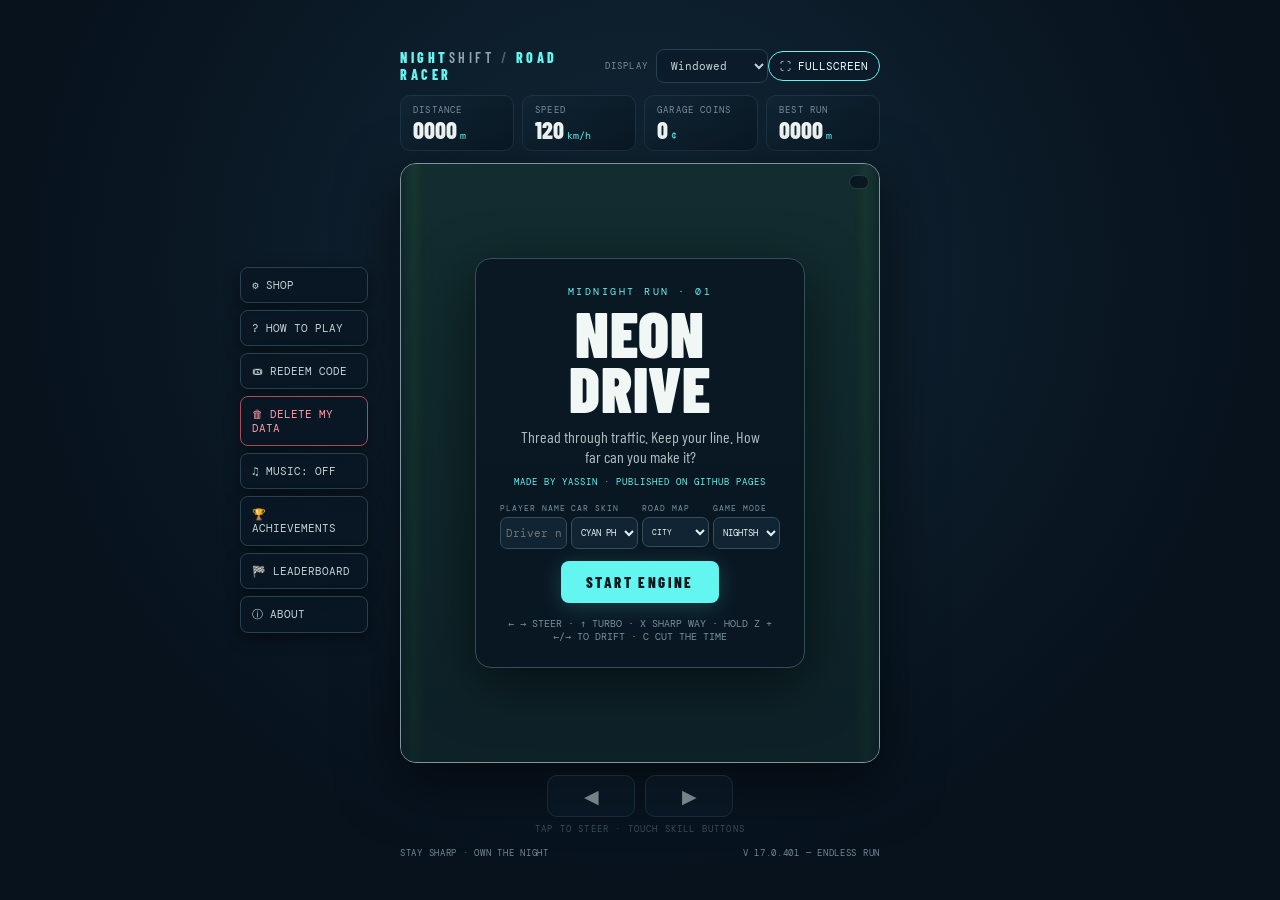
<file: index.html>
<!doctype html>
<html lang="en">
<head>
<meta charset="utf-8">
<meta name="viewport" content="width=device-width, initial-scale=1, maximum-scale=1, user-scalable=no">
<meta name="theme-color" content="#07121d">
<title>Neon Road Racer</title>

  <link rel="stylesheet" href="style.css">
</head>
<body>
<main class="game">
  <div class="topline"><div class="brand">NIGHT<span>SHIFT</span> <span style="color:#49616d">/</span> ROAD RACER</div><label class="mode-picker"><span>DISPLAY</span><select id="displayMode"><option value="windowed">Windowed</option><option value="borderless">Borderless</option><option value="fullscreen">Fullscreen</option></select></label><button class="sound fullscreen-toggle" id="fullscreenToggle" type="button">⛶ FULLSCREEN</button></div>
  <aside class="left-controls"><button class="sound" id="shop">⚙ SHOP</button><button class="sound" id="howToPlayButton">? HOW TO PLAY</button><button class="sound" id="redeemCodeButton">🎟 REDEEM CODE</button><button class="sound delete-save-button" id="deleteDataButton">🗑 DELETE MY DATA</button><button class="sound" id="musicToggle">♫ MUSIC: OFF</button><button class="sound" id="achievementsButton">🏆 ACHIEVEMENTS</button><button class="sound" id="leaderboardButton">🏁 LEADERBOARD</button><button class="sound" id="aboutButton">ⓘ ABOUT</button></aside>
  <div class="stats"><div class="stat"><span class="label">DISTANCE</span><span class="value" id="score">0000</span><span class="unit">m</span></div><div class="stat"><span class="label">SPEED</span><span class="value" id="speed">120</span><span class="unit">km/h</span></div><div class="stat"><span class="label">GARAGE COINS</span><span class="value" id="coins">0</span><span class="unit">¢</span></div><div class="stat"><span class="label">BEST RUN</span><span class="value" id="best">0000</span><span class="unit">m</span></div></div>
  <div class="track" id="track"><canvas id="road"></canvas><div class="driverbadge" id="driverbadge"></div><div class="cooldown-status" id="cooldownStatus"></div><div class="skillbar" id="skillbar">F FULLSCREEN · COLLECT SKILL PICKUPS · ↑ TURBO · X SHARP WAY · HOLD Z + ←/→ TO DRIFT · C CUT THE TIME</div><div class="toast" id="toast"></div><div class="overlay" id="overlay"><div class="card"><div class="eyebrow" id="eyebrow">MIDNIGHT RUN · 01</div><h1 id="title">NEON<br>DRIVE</h1><p id="message">Thread through traffic. Keep your line. How far can you make it?</p><div class="byline">MADE BY YASSIN · PUBLISHED ON GITHUB PAGES</div><div class="setup"><label class="driver-input"><span>PLAYER NAME</span><input id="driverName" maxlength="14" placeholder="Driver name"></label><label class="skin-input"><span>CAR SKIN</span><select id="skin" aria-label="Choose car skin"><option value="#29d7d5">CYAN PHANTOM</option><option value="#ff5d69">REDLINE</option><option value="#a991ff">VIOLET VIPER</option><option value="#ffd46a">GOLD RUSH</option><option value="#e9f1e8">GHOST</option><option value="#ff6a3d">SOLAR FLARE</option></select></label><label class="map-input"><span>ROAD MAP</span><select id="roadMap" aria-label="Choose road map"><option value="city">CITY</option><option value="desert">DESERT</option><option value="ice">ICE</option><option value="volcano">VOLCANIC CALDERA</option></select></label><label class="mode-input"><span>GAME MODE</span><select id="runMode" aria-label="Choose game mode"><option value="normal">NIGHTSHIFT</option><option value="nuclear">NUCLEAR WASTELAND</option></select></label></div><button class="primary" id="start">START ENGINE</button><div class="tip">← → STEER · ↑ TURBO · X SHARP WAY · HOLD Z + ←/→ TO DRIFT · C CUT THE TIME</div></div></div><div class="shopmodal" id="shopmodal"><div class="shopcard"><button class="close" id="closeShop">×</button><div class="eyebrow">NIGHTSHIFT GARAGE</div><h2>GARAGE &amp; SHOP</h2><p>Coins: <b id="shopCoins">0</b> · Normal: 10/200m · Nuclear: 100/1,000m</p><section class="skins"><h3>CAR SKINS <small>Choose your ride color</small></h3><div id="skinPreview"></div><div id="skinChoices"></div></section><section class="upgrades"><h3>UPGRADES <small>Grip/engine max 12 · Turbo max 10</small></h3><div id="upgradeList"></div></section><section class="skills-for-sale"><h3>SKILL UNLOCKS</h3><div id="skillShop"></div></section><div class="save-tools"><div class="save-actions"><button class="sound" id="exportSave">⬇ EXPORT SAVE DATA</button></div><span id="saveStatus">Back up or erase this game save</span></div><button class="primary" id="doneShop">BACK TO ROAD</button></div></div></div>
  <div class="delete-data-modal" id="deleteDataModal"><div class="delete-data-card"><div class="eyebrow">DATA DELETION ROOM</div><div class="delete-data-step" id="deleteDataStep">CONFIRMATION 1 / 5</div><h2 id="deleteDataTitle">Are you sure you want to delete your data?</h2><p id="deleteDataJoke"></p><div class="delete-data-progress" id="deleteDataProgress"></div><button class="primary" id="confirmDeleteData">YES, I'M SURE · 1/5</button><button class="sound" id="cancelDeleteData">NOPE, KEEP MY DATA</button></div></div>  <div class="howtoplay-modal" id="howToPlayModal"><div class="howtoplay-card"><button class="close" id="closeHowToPlay">×</button><div class="eyebrow">DRIVER'S GUIDE</div><h2>HOW TO PLAY</h2><p>Steer through traffic, dodge holes, and use your skills at the right moment.</p><div class="howto-list"><div><kbd>←</kbd><kbd>→</kbd><strong>Steer left and right</strong></div><div><kbd>↑</kbd><strong>Turbo · +70 km/h burst</strong></div><div><kbd>X</kbd><strong>Sharp Way · smash cars and pass holes</strong></div><div><kbd>C</kbd><strong>Cut the Time · become invisible and enter space mode for 12 seconds</strong></div><div><kbd>V</kbd><strong>The Hand · erase all visible cars · 20s cooldown</strong></div><div><kbd>AUTO</kbd><strong>Second Chance automatically saves a crash, plays GER sound, and gives 8 seconds of Berserker. Ghost Lane grants one extra save.</strong></div><div><kbd>Z + STEER</kbd><strong>Hold Z and steer to slide with momentum; release Z to grip again</strong></div><div><kbd>COLLECT</kbd><strong>Filled Road · stop new cars for 6 seconds</strong></div><div><kbd>COLLECT</kbd><strong>Slowen World · slow traffic for 8 seconds</strong></div><div><kbd>COLLECT</kbd><strong>Berserker · smash cars for 12 seconds</strong></div><div><kbd>F</kbd><strong>Toggle fullscreen on or off</strong></div></div><button class="primary" id="doneHowToPlay">BACK TO ROAD</button></div></div>
  <div class="redeem-modal" id="redeemCodeRoom"><div class="redeem-card"><button class="close" id="closeRedeemCode">×</button><div class="eyebrow">BONUS GARAGE</div><h2>REDEEM CODE</h2><p>Enter a bonus code. Each code can be claimed once.</p><label class="redeem-entry"><span>YOUR CODE</span><input id="redeemCodeInput" maxlength="40" placeholder="Enter code" autocomplete="off"></label><button class="primary" id="submitRedeemCode">REDEEM</button><div id="redeemMessage" role="status">Codes are not case-sensitive.</div><button class="primary" id="doneRedeemCode">BACK TO ROAD</button></div></div><div class="achievement-modal" id="achievementModal"><div class="achievement-card"><button class="close" id="closeAchievements">×</button><div class="eyebrow">ACHIEVEMENT ROOM</div><h2>ACHIEVEMENTS</h2><p>Reach each distance or complete an achievement.</p><div id="achievementList"></div><button class="primary" id="doneAchievements">BACK TO ROAD</button></div></div>
  <div class="leaderboard-modal" id="leaderboardModal"><div class="leaderboard-card"><button class="close" id="closeLeaderboard">×</button><div class="eyebrow">NIGHTSHIFT RECORDS</div><h2>LEADERBOARD</h2><p id="leaderboardHint">Pass a record to claim that driver's place.</p><div id="leaderboardList"></div><button class="primary" id="doneLeaderboard">BACK TO ROAD</button></div></div>
  <div class="about-modal" id="aboutModal"><div class="about-card"><button class="close" id="closeAbout">×</button><div class="eyebrow">ABOUT THIS GAME</div><h2>MADE BY YASSIN</h2><p>I made this game because I'm lazy and don't study.</p><p>This game took almost 12 hours to design and come up with ideas for.</p><p>There are also many secrets in the game and car skins inspired by my favorite characters.</p><p>This game is published on GitHub Pages.</p><p>Yeah, there are many JJBA references because I love JJBA.</p><div id="redeemedAboutMessages"></div><button class="primary" id="doneAbout">BACK TO ROAD</button></div></div>
  <div class="achievement-unlock" id="achievementUnlock"><div class="unlock-star">✦</div><div><span>ACHIEVEMENT UNLOCKED</span><strong id="unlockName"></strong></div></div>
  <video id="handSound" src="za-hando-sfx.mp4" preload="auto" playsinline style="display:none"></video>
  <audio id="cutTimeIntro" src="king-crimson-intro.mp3" preload="auto"></audio>
  <audio id="secondChanceSound" src="ger-charging.mp3" preload="auto"></audio>
  <audio id="cutTimeAudio" src="king-crimson-timeskip.mp3" preload="auto"></audio>
  <audio id="backgroundMusic" src="TSBF.mp3" preload="auto" loop></audio>
  <audio id="nuclearMusic" src="nuclear-radiation.mp3" preload="auto" loop></audio>
  <div class="controls"><button class="ctrl" data-dir="-1" aria-label="Steer left">◀</button><button class="ctrl" data-dir="1" aria-label="Steer right">▶</button></div><div class="touch-actions" aria-label="Touch skill controls"><button class="touch-action" data-key="ArrowUp">↑ TURBO</button><button class="touch-action" data-key="x">X SHARP</button><button class="touch-action" data-key="c">C TIME</button><button class="touch-action" data-key="v">V HAND</button><button class="touch-action hold-action" data-key="z">HOLD Z · DRIFT</button></div><div class="mobile-label">TAP TO STEER · TOUCH SKILL BUTTONS</div>
   <div class="bottom"><span>STAY SHARP · OWN THE NIGHT</span><span>V 17.0.401 — ENDLESS RUN</span></div>
</main>




<script src="game.js"></script>
</body>
</html>
</file>
<file: style.css>
@import url('https://fonts.googleapis.com/css2?family=Barlow+Condensed:wght@500;600;700;800;900&family=DM+Mono:wght@400;500&display=swap');
:root{color-scheme:dark;--cyan:#63f5ef;--ink:#07121d;--panel:#0b1b29;--muted:#77909e}
*{box-sizing:border-box}html,body{height:100%;margin:0}body{background:radial-gradient(ellipse at 50% 30%,#122737 0,#07121d 68%);color:#f1f7f5;font-family:'Barlow Condensed',sans-serif;display:grid;place-items:center;overflow:hidden}.game{width:min(100vw,520px);height:min(100dvh,920px);min-height:540px;padding:18px 20px 14px;display:flex;flex-direction:column;gap:12px;position:relative}.topline{display:flex;align-items:center;justify-content:space-between}.brand{font-size:14px;letter-spacing:.25em;font-weight:800;color:var(--cyan)}.brand span{color:#92a8b3;font-weight:600}.sound{border:1px solid #28404f;border-radius:99px;background:#0b1b29;color:#c4d2d5;padding:7px 11px;font:11px 'DM Mono',monospace;cursor:pointer}.sound:hover{border-color:var(--cyan)}.stats{display:grid;grid-template-columns:repeat(4,1fr);gap:8px}.stat{background:linear-gradient(135deg,#102433,#0a1925);border:1px solid #1a3443;border-radius:10px;padding:8px 12px}.label{display:block;font:9px 'DM Mono',monospace;color:var(--muted);letter-spacing:.13em;margin-bottom:2px}.value{font-size:24px;font-weight:800;line-height:1}.unit{font:10px 'DM Mono',monospace;color:var(--cyan);margin-left:3px}.track{position:relative;flex:1;min-height:280px;border-radius:16px;overflow:hidden;border:1px solid #24404d;background:#183b39;box-shadow:0 24px 70px #0007}.track:before,.track:after{content:"";position:absolute;z-index:1;top:0;bottom:0;width:17%;background:linear-gradient(90deg,#112e2e,#24503d 55%,#18392e);opacity:.9}.track:before{left:0}.track:after{right:0;transform:scaleX(-1)}canvas{width:100%;height:100%;display:block}.overlay{position:absolute;inset:0;z-index:3;display:grid;place-items:center;background:linear-gradient(#06111c55,#06111c9c);transition:opacity .2s}.overlay.hidden{opacity:0;pointer-events:none}.card{width:min(82%,330px);text-align:center;padding:26px 24px 24px;background:#091723eF;border:1px solid #31505a;border-radius:16px;box-shadow:0 16px 55px #0008}.eyebrow{font:10px 'DM Mono',monospace;letter-spacing:.25em;color:var(--cyan);margin-bottom:8px}.card h1{font-size:clamp(42px,12vw,64px);line-height:.85;margin:0 0 12px;text-transform:uppercase;font-weight:900;letter-spacing:.01em}.card p{font-size:16px;line-height:1.25;color:#aebfc2;margin:0 auto 18px;max-width:250px}.primary{border:0;border-radius:8px;background:var(--cyan);color:#06171d;padding:12px 25px;font:800 15px 'Barlow Condensed',sans-serif;letter-spacing:.16em;text-transform:uppercase;cursor:pointer;box-shadow:0 4px 22px #63f5ef30}.primary:hover{background:#a1fffa;transform:translateY(-1px)}.tip{font:10px 'DM Mono',monospace;color:#77909e;margin-top:14px}.bottom{display:flex;align-items:center;justify-content:space-between;color:#718995;font:9px 'DM Mono',monospace;letter-spacing:.08em}.controls{display:flex;gap:10px;justify-content:center}.ctrl{width:88px;height:48px;border:1px solid #28404f;border-radius:10px;background:#0b1b29;color:#cce0e0;font-size:19px;touch-action:none;user-select:none}.ctrl:active,.ctrl.pressed{border-color:var(--cyan);color:var(--cyan);background:#12313a}.mobile-label{font:9px 'DM Mono',monospace;color:#627b87;text-align:center;letter-spacing:.13em;margin-top:-6px}@media(min-width:700px){.game{height:min(94dvh,900px);padding-top:22px}.controls,.mobile-label{opacity:.55}.ctrl{height:42px}}
:fullscreen.game{width:100vw;height:100vh;min-height:0;max-height:none;max-width:none;padding:16px 28px 10px;gap:9px;border-radius:0;background:#07121d}.game:fullscreen .track{min-height:0;border-radius:12px}.game:fullscreen .topline{min-height:38px}.game:fullscreen .stats{max-width:760px;width:100%;margin:0 auto}.game:fullscreen .controls{height:44px}.game:fullscreen .mobile-label{display:none}

.setup{display:flex;gap:6px;margin:0 0 12px}.setup label{display:flex;flex-direction:column;gap:4px;width:50%;text-align:left}.setup label span{font:8px 'DM Mono',monospace;color:#77909e;letter-spacing:.12em}.setup input,.setup select{min-width:0;width:100%;padding:9px 8px;background:#102433;color:#e5f4f3;border:1px solid #31505a;border-radius:7px;font:11px 'DM Mono',monospace}.setup select{font-size:9px}.skillbar{position:absolute;z-index:2;top:10px;left:50%;transform:translateX(-50%);padding:6px 10px;border-radius:99px;background:#07121dcc;border:1px solid #36505b;color:#c5d9d9;font:9px 'DM Mono',monospace;white-space:nowrap}.driverbadge{position:absolute;z-index:2;left:10px;top:11px;padding:6px 9px;background:#07121dcc;border:1px solid #36505b;border-radius:99px;color:#c5d9d9;font:9px 'DM Mono',monospace;max-width:30%;overflow:hidden;text-overflow:ellipsis;white-space:nowrap}.toast{position:absolute;z-index:5;top:46px;left:50%;transform:translate(-50%,-10px);opacity:0;transition:.25s;background:#63f5ef;color:#07121d;border-radius:7px;padding:8px 13px;font:800 14px 'Barlow Condensed',sans-serif;letter-spacing:.08em;pointer-events:none}.toast.show{opacity:1;transform:translate(-50%,0)}.shopmodal{display:none;position:absolute;inset:0;z-index:8;background:#06111cdd;place-items:center}.shopmodal.open{display:grid}.shopcard{position:relative;width:min(94%,680px);max-height:94%;overflow:auto;padding:22px;background:#091723;border:1px solid #31505a;border-radius:14px;box-shadow:0 16px 55px #0009}.shopcard h2{font-size:32px;margin:0}.shopcard p{color:#9db2b8;margin:3px 0 13px}.shopcard h3{font:700 15px 'Barlow Condensed',sans-serif;letter-spacing:.1em;margin:12px 0 6px}.shopcard h3 small{font:9px 'DM Mono',monospace;color:#77909e;letter-spacing:0;margin-left:6px}.close{position:absolute;right:12px;top:8px;background:none;color:#c5d9d9;border:0;font-size:27px;cursor:pointer}#upgradeList{display:grid;gap:6px}.upgrade{display:flex;align-items:center;justify-content:space-between;gap:8px;border:1px solid #24404d;background:#102433;padding:8px 10px;border-radius:8px}.upgrade strong{font-size:16px}.upgrade small{display:block;color:#8ba2aa;font:9px 'DM Mono',monospace}.upgrade button{border:1px solid #63f5ef;background:#102c33;color:#63f5ef;border-radius:6px;padding:7px 9px;font:10px 'DM Mono',monospace;cursor:pointer;white-space:nowrap}.upgrade button:disabled{opacity:.45}.shopcard .primary{width:100%;margin-top:14px}#skinChoices{display:flex;gap:8px;flex-wrap:wrap}.skin-choice{display:flex;align-items:center;gap:7px;border:1px solid #24404d;background:#102433;color:#d7e4e4;border-radius:7px;padding:7px 10px;font:9px 'DM Mono',monospace;cursor:pointer}.skin-choice.active{border-color:#63f5ef;box-shadow:0 0 0 1px #63f5ef55}.swatch{width:16px;height:16px;border-radius:50%;border:1px solid #ffffff77}.achievement{display:flex;justify-content:space-between;gap:8px;padding:5px 8px;border-radius:5px;background:#102433;color:#8ba2aa;font:9px 'DM Mono',monospace}.achievement.unlocked{color:#ffe7a3;border:1px solid #927432}.achievements{display:grid;grid-template-columns:repeat(2,1fr);gap:4px}.achievements h3{grid-column:1/-1}@media(max-width:430px){.game{padding:12px 12px 9px;gap:8px;min-height:500px}.brand{font-size:11px;letter-spacing:.16em}.sound{padding:6px 7px;font-size:9px}.value{font-size:20px}.stat{padding:7px 8px}.card{padding:19px 16px}.bottom{font-size:8px}.shopcard{padding:18px 14px}.achievements{grid-template-columns:1fr}}
.skillbar{background:linear-gradient(90deg,#17606a var(--fill,0%),#07121dcc var(--fill,0%));transition:background .12s linear}
.left-controls{position:absolute;z-index:15;left:8px;top:50%;transform:translateY(-50%);display:flex;flex-direction:column;gap:7px}.left-controls .sound{width:128px;text-align:left;border-radius:8px;padding:10px 11px;background:#091723f2;box-shadow:0 5px 16px #0007}.achievement-modal{display:none;position:absolute;inset:0;z-index:18;background:#06111ceF;place-items:center}.achievement-modal.open{display:grid}.achievement-card{position:relative;width:min(90%,620px);max-height:92%;overflow:auto;padding:26px;background:#091723;border:1px solid #927432;border-radius:16px;box-shadow:0 16px 55px #0009}.achievement-card h2{font-size:34px;margin:0}.achievement-card p{color:#aebfc2;margin:4px 0 16px}.achievement-card #achievementList{display:grid;gap:8px}.achievement-card .achievement{font:14px 'DM Mono',monospace;padding:12px}.achievement-card .primary{width:100%;margin-top:16px}.game:fullscreen .topline{min-height:clamp(48px,5vh,74px)}.game:fullscreen .brand{font-size:clamp(22px,1.55vw,36px)}.game:fullscreen .sound{font-size:clamp(14px,.95vw,22px);padding:clamp(10px,.85vw,17px) clamp(13px,1.1vw,24px)}.game:fullscreen .left-controls{left:clamp(18px,1.8vw,38px);gap:clamp(10px,.85vw,18px)}.game:fullscreen .left-controls .sound{width:clamp(150px,12vw,250px);padding:clamp(14px,1.05vw,22px);font-size:clamp(15px,1vw,23px)}.game:fullscreen .stats{max-width:980px;width:min(76%,980px);margin:0 auto;gap:clamp(12px,1vw,20px)}.game:fullscreen .stat{padding:clamp(12px,1vw,20px)}.game:fullscreen .label{font-size:clamp(12px,.8vw,19px)}.game:fullscreen .value{font-size:clamp(30px,2.3vw,48px)}.game:fullscreen .unit{font-size:clamp(13px,.8vw,19px)}.game:fullscreen .track{min-height:0;border-radius:12px}.game:fullscreen .skillbar{font-size:clamp(13px,.85vw,20px);padding:clamp(8px,.7vw,15px) clamp(13px,1vw,22px);top:clamp(12px,1vw,22px)}.game:fullscreen .driverbadge{font-size:clamp(12px,.8vw,19px);top:clamp(12px,1vw,22px);padding:clamp(8px,.7vw,15px) clamp(11px,.85vw,18px)}.game:fullscreen .card{width:min(58%,760px);padding:clamp(30px,3vw,64px)}.game:fullscreen .card h1{font-size:clamp(74px,7vw,145px)}.game:fullscreen .card p{font-size:clamp(22px,1.6vw,32px);max-width:90%}.game:fullscreen .setup label span{font-size:clamp(11px,.8vw,17px)}.game:fullscreen .setup input,.game:fullscreen .setup select{font-size:clamp(15px,1vw,22px);padding:clamp(12px,.9vw,19px)}.game:fullscreen .primary{font-size:clamp(18px,1.25vw,28px);padding:clamp(14px,1.15vw,25px) clamp(28px,2.5vw,55px)}.game:fullscreen .tip{font-size:clamp(12px,.8vw,18px)}.game:fullscreen .shopcard{width:min(72%,1100px);padding:clamp(28px,2vw,46px)}.game:fullscreen .shopcard h2,.game:fullscreen .achievement-card h2{font-size:clamp(42px,3vw,64px)}.game:fullscreen .shopcard p,.game:fullscreen .achievement-card p{font-size:clamp(17px,1.15vw,25px)}.game:fullscreen .shopcard h3{font-size:clamp(20px,1.4vw,31px)}.game:fullscreen .shopcard h3 small{font-size:clamp(12px,.8vw,18px)}.game:fullscreen .upgrade{padding:clamp(12px,.9vw,20px)}.game:fullscreen .upgrade strong{font-size:clamp(20px,1.35vw,30px)}.game:fullscreen .upgrade small{font-size:clamp(12px,.85vw,19px)}.game:fullscreen .upgrade button,.game:fullscreen .skin-choice{font-size:clamp(13px,.9vw,20px);padding:clamp(10px,.8vw,18px)}.game:fullscreen .achievement-card{width:min(62%,900px);padding:clamp(28px,2vw,46px)}.game:fullscreen .achievement-card .achievement{font-size:clamp(17px,1.15vw,25px);padding:clamp(12px,.9vw,20px)}.game:fullscreen .controls{height:clamp(46px,4.5vh,68px)}.game:fullscreen .ctrl{width:clamp(100px,7vw,145px);height:clamp(46px,4.5vh,68px);font-size:clamp(24px,1.8vw,38px)}.game:fullscreen .bottom{font-size:clamp(11px,.75vw,17px)}

.leaderboard-modal{display:none;position:absolute;inset:0;z-index:19;background:#06111cf2;place-items:center}.leaderboard-modal.open{display:grid}.leaderboard-card{position:relative;width:min(90%,680px);max-height:92%;overflow:auto;padding:26px;background:#091723;border:1px solid #63f5ef;border-radius:16px;box-shadow:0 16px 55px #0009}.leaderboard-card h2{font-size:34px;margin:0}.leaderboard-card p{color:#aebfc2;margin:4px 0 16px}.leaderboard-card #leaderboardList{display:grid;gap:7px}.leader-row{display:grid;grid-template-columns:56px 1fr auto;align-items:center;gap:12px;padding:11px 13px;border:1px solid #24404d;background:#102433;border-radius:8px;font:14px 'DM Mono',monospace;color:#b6c8cb}.leader-row.player{border-color:#63f5ef;background:#10313a;color:#edffff;box-shadow:0 0 14px #63f5ef22}.leader-row .rank{font-weight:700;color:#ffd46a}.leader-row .distance{font-size:12px;color:#63f5ef}.leaderboard-card .primary{width:100%;margin-top:16px}.game:fullscreen .leaderboard-card{width:min(62%,900px);padding:clamp(28px,2vw,46px)}.game:fullscreen .leaderboard-card h2{font-size:clamp(42px,3vw,64px)}.game:fullscreen .leaderboard-card p{font-size:clamp(17px,1.15vw,25px)}.game:fullscreen .leader-row{grid-template-columns:clamp(70px,5vw,110px) 1fr auto;font-size:clamp(18px,1.3vw,29px);padding:clamp(14px,1vw,22px)}.game:fullscreen .leader-row .distance{font-size:clamp(15px,1vw,23px)}

.skill-store-row{display:flex;align-items:center;justify-content:space-between;gap:14px;border:1px solid #8b7540;background:#242516;padding:12px 14px;border-radius:9px}.skill-store-row strong{font-size:18px}.skill-store-row small{display:block;color:#c0b68a;font:10px 'DM Mono',monospace;margin-top:3px}.skill-store-row button{border:1px solid #ffd46a;background:#433617;color:#ffe6a0;border-radius:7px;padding:9px 13px;font:700 11px 'DM Mono',monospace;white-space:nowrap;cursor:pointer}.skill-store-row button:disabled{opacity:.55}.game:fullscreen .skill-store-row strong{font-size:clamp(22px,1.5vw,33px)}.game:fullscreen .skill-store-row small{font-size:clamp(13px,.9vw,20px)}.game:fullscreen .skill-store-row button{font-size:clamp(14px,.95vw,21px);padding:clamp(11px,.8vw,18px)}

.byline{font:9px 'DM Mono',monospace;letter-spacing:.11em;color:#63f5ef;margin:-9px auto 15px}.about-modal{display:none;position:absolute;inset:0;z-index:20;background:#06111cf2;place-items:center}.about-modal.open{display:grid}.about-card{position:relative;width:min(88%,580px);padding:30px;background:#091723;border:1px solid #63f5ef;border-radius:16px;text-align:center;box-shadow:0 16px 55px #0009}.about-card h2{font-size:clamp(32px,5vw,52px);margin:4px 0 18px;color:#63f5ef}.about-card p{font-size:17px;line-height:1.4;color:#c2d1d2;margin:10px 0}.about-card .primary{margin-top:15px}.track.cosmic:before,.track.cosmic:after{background:radial-gradient(ellipse at 35% 40%,#47346d,#17102c 58%,#090b18);opacity:1}.game:fullscreen .about-card{width:min(55%,900px);padding:clamp(34px,3vw,70px)}.game:fullscreen .about-card p{font-size:clamp(22px,1.7vw,34px)}.game:fullscreen .about-card h2{font-size:clamp(52px,4vw,84px)}.game:fullscreen .byline{font-size:clamp(12px,.85vw,19px)}
.game.mode-fullscreen{width:100vw;height:100vh;min-height:0;max-height:none;max-width:none;padding:16px 28px 10px;gap:9px;border-radius:0;background:#07121d}.game.mode-fullscreen .track{min-height:0;border-radius:12px}.game.mode-fullscreen .topline{min-height:38px}.game.mode-fullscreen .stats{max-width:760px;width:100%;margin:0 auto}.game.mode-fullscreen .controls{height:44px}.game.mode-fullscreen .mobile-label{display:none}
.left-controls{position:absolute;z-index:15;left:8px;top:50%;transform:translateY(-50%);display:flex;flex-direction:column;gap:7px}.left-controls .sound{width:128px;text-align:left;border-radius:8px;padding:10px 11px;background:#091723f2;box-shadow:0 5px 16px #0007}.achievement-modal{display:none;position:absolute;inset:0;z-index:18;background:#06111ceF;place-items:center}.achievement-modal.open{display:grid}.achievement-card{position:relative;width:min(90%,620px);max-height:92%;overflow:auto;padding:26px;background:#091723;border:1px solid #927432;border-radius:16px;box-shadow:0 16px 55px #0009}.achievement-card h2{font-size:34px;margin:0}.achievement-card p{color:#aebfc2;margin:4px 0 16px}.achievement-card #achievementList{display:grid;gap:8px}.achievement-card .achievement{font:14px 'DM Mono',monospace;padding:12px}.achievement-card .primary{width:100%;margin-top:16px}.game.mode-fullscreen .topline{min-height:clamp(48px,5vh,74px)}.game.mode-fullscreen .brand{font-size:clamp(22px,1.55vw,36px)}.game.mode-fullscreen .sound{font-size:clamp(14px,.95vw,22px);padding:clamp(10px,.85vw,17px) clamp(13px,1.1vw,24px)}.game.mode-fullscreen .left-controls{left:clamp(18px,1.8vw,38px);gap:clamp(10px,.85vw,18px)}.game.mode-fullscreen .left-controls .sound{width:clamp(150px,12vw,250px);padding:clamp(14px,1.05vw,22px);font-size:clamp(15px,1vw,23px)}.game.mode-fullscreen .stats{max-width:980px;width:min(76%,980px);margin:0 auto;gap:clamp(12px,1vw,20px)}.game.mode-fullscreen .stat{padding:clamp(12px,1vw,20px)}.game.mode-fullscreen .label{font-size:clamp(12px,.8vw,19px)}.game.mode-fullscreen .value{font-size:clamp(30px,2.3vw,48px)}.game.mode-fullscreen .unit{font-size:clamp(13px,.8vw,19px)}.game.mode-fullscreen .track{min-height:0;border-radius:12px}.game.mode-fullscreen .skillbar{font-size:clamp(13px,.85vw,20px);padding:clamp(8px,.7vw,15px) clamp(13px,1vw,22px);top:clamp(12px,1vw,22px)}.game.mode-fullscreen .driverbadge{font-size:clamp(12px,.8vw,19px);top:clamp(12px,1vw,22px);padding:clamp(8px,.7vw,15px) clamp(11px,.85vw,18px)}.game.mode-fullscreen .card{width:min(58%,760px);padding:clamp(30px,3vw,64px)}.game.mode-fullscreen .card h1{font-size:clamp(74px,7vw,145px)}.game.mode-fullscreen .card p{font-size:clamp(22px,1.6vw,32px);max-width:90%}.game.mode-fullscreen .setup label span{font-size:clamp(11px,.8vw,17px)}.game.mode-fullscreen .setup input,.game.mode-fullscreen .setup select{font-size:clamp(15px,1vw,22px);padding:clamp(12px,.9vw,19px)}.game.mode-fullscreen .primary{font-size:clamp(18px,1.25vw,28px);padding:clamp(14px,1.15vw,25px) clamp(28px,2.5vw,55px)}.game.mode-fullscreen .tip{font-size:clamp(12px,.8vw,18px)}.game.mode-fullscreen .shopcard{width:min(72%,1100px);padding:clamp(28px,2vw,46px)}.game.mode-fullscreen .shopcard h2,.game.mode-fullscreen .achievement-card h2{font-size:clamp(42px,3vw,64px)}.game.mode-fullscreen .shopcard p,.game.mode-fullscreen .achievement-card p{font-size:clamp(17px,1.15vw,25px)}.game.mode-fullscreen .shopcard h3{font-size:clamp(20px,1.4vw,31px)}.game.mode-fullscreen .shopcard h3 small{font-size:clamp(12px,.8vw,18px)}.game.mode-fullscreen .upgrade{padding:clamp(12px,.9vw,20px)}.game.mode-fullscreen .upgrade strong{font-size:clamp(20px,1.35vw,30px)}.game.mode-fullscreen .upgrade small{font-size:clamp(12px,.85vw,19px)}.game.mode-fullscreen .upgrade button,.game.mode-fullscreen .skin-choice{font-size:clamp(13px,.9vw,20px);padding:clamp(10px,.8vw,18px)}.game.mode-fullscreen .achievement-card{width:min(62%,900px);padding:clamp(28px,2vw,46px)}.game.mode-fullscreen .achievement-card .achievement{font-size:clamp(17px,1.15vw,25px);padding:clamp(12px,.9vw,20px)}.game.mode-fullscreen .controls{height:clamp(46px,4.5vh,68px)}.game.mode-fullscreen .ctrl{width:clamp(100px,7vw,145px);height:clamp(46px,4.5vh,68px);font-size:clamp(24px,1.8vw,38px)}.game.mode-fullscreen .bottom{font-size:clamp(11px,.75vw,17px)}
.leaderboard-modal{display:none;position:absolute;inset:0;z-index:19;background:#06111cf2;place-items:center}.leaderboard-modal.open{display:grid}.leaderboard-card{position:relative;width:min(90%,680px);max-height:92%;overflow:auto;padding:26px;background:#091723;border:1px solid #63f5ef;border-radius:16px;box-shadow:0 16px 55px #0009}.leaderboard-card h2{font-size:34px;margin:0}.leaderboard-card p{color:#aebfc2;margin:4px 0 16px}.leaderboard-card #leaderboardList{display:grid;gap:7px}.leader-row{display:grid;grid-template-columns:56px 1fr auto;align-items:center;gap:12px;padding:11px 13px;border:1px solid #24404d;background:#102433;border-radius:8px;font:14px 'DM Mono',monospace;color:#b6c8cb}.leader-row.player{border-color:#63f5ef;background:#10313a;color:#edffff;box-shadow:0 0 14px #63f5ef22}.leader-row .rank{font-weight:700;color:#ffd46a}.leader-row .distance{font-size:12px;color:#63f5ef}.leaderboard-card .primary{width:100%;margin-top:16px}.game.mode-fullscreen .leaderboard-card{width:min(62%,900px);padding:clamp(28px,2vw,46px)}.game.mode-fullscreen .leaderboard-card h2{font-size:clamp(42px,3vw,64px)}.game.mode-fullscreen .leaderboard-card p{font-size:clamp(17px,1.15vw,25px)}.game.mode-fullscreen .leader-row{grid-template-columns:clamp(70px,5vw,110px) 1fr auto;font-size:clamp(18px,1.3vw,29px);padding:clamp(14px,1vw,22px)}.game.mode-fullscreen .leader-row .distance{font-size:clamp(15px,1vw,23px)}
.skill-store-row{display:flex;align-items:center;justify-content:space-between;gap:14px;border:1px solid #8b7540;background:#242516;padding:12px 14px;border-radius:9px}.skill-store-row strong{font-size:18px}.skill-store-row small{display:block;color:#c0b68a;font:10px 'DM Mono',monospace;margin-top:3px}.skill-store-row button{border:1px solid #ffd46a;background:#433617;color:#ffe6a0;border-radius:7px;padding:9px 13px;font:700 11px 'DM Mono',monospace;white-space:nowrap;cursor:pointer}.skill-store-row button:disabled{opacity:.55}.game.mode-fullscreen .skill-store-row strong{font-size:clamp(22px,1.5vw,33px)}.game.mode-fullscreen .skill-store-row small{font-size:clamp(13px,.9vw,20px)}.game.mode-fullscreen .skill-store-row button{font-size:clamp(14px,.95vw,21px);padding:clamp(11px,.8vw,18px)}
.byline{font:9px 'DM Mono',monospace;letter-spacing:.11em;color:#63f5ef;margin:-9px auto 15px}.about-modal{display:none;position:absolute;inset:0;z-index:20;background:#06111cf2;place-items:center}.about-modal.open{display:grid}.about-card{position:relative;width:min(88%,580px);padding:30px;background:#091723;border:1px solid #63f5ef;border-radius:16px;text-align:center;box-shadow:0 16px 55px #0009}.about-card h2{font-size:clamp(32px,5vw,52px);margin:4px 0 18px;color:#63f5ef}.about-card p{font-size:17px;line-height:1.4;color:#c2d1d2;margin:10px 0}.about-card .primary{margin-top:15px}.track.cosmic:before,.track.cosmic:after{background:radial-gradient(ellipse at 35% 40%,#47346d,#17102c 58%,#090b18);opacity:1}.game.mode-fullscreen .about-card{width:min(55%,900px);padding:clamp(34px,3vw,70px)}.game.mode-fullscreen .about-card p{font-size:clamp(22px,1.7vw,34px)}.game.mode-fullscreen .about-card h2{font-size:clamp(52px,4vw,84px)}.game.mode-fullscreen .byline{font-size:clamp(12px,.85vw,19px)}
.mode-picker{display:flex;align-items:center;gap:8px;color:#77909e;font:9px 'DM Mono',monospace;letter-spacing:.13em}.mode-picker select{background:#0b1b29;color:#c4d2d5;border:1px solid #28404f;border-radius:8px;padding:8px 10px;font:11px 'DM Mono',monospace;cursor:pointer}.game.mode-fullscreen{width:100vw;height:100vh;min-height:0;max-width:none;max-height:none;padding:16px 28px 10px;gap:9px;border-radius:0;background:#07121d}.game.mode-fullscreen .track{min-height:0}.game.mode-fullscreen .display-mode-select{font-size:clamp(14px,.95vw,22px)}.game:fullscreen{width:100vw;height:100vh;min-height:0;max-width:none;max-height:none}.game:fullscreen .track{min-height:0}html:fullscreen body{display:block}html:fullscreen .game{width:100vw;height:100vh;min-height:0;max-width:none;max-height:none;padding:16px 28px 10px;gap:9px;border-radius:0}.game.mode-fullscreen .track{min-height:0}
@keyframes panelEnter{from{opacity:0;transform:translateY(16px) scale(.97)}to{opacity:1;transform:translateY(0) scale(1)}}@keyframes statPulse{0%,100%{box-shadow:0 0 0 #63f5ef00}50%{box-shadow:0 0 24px #63f5ef88}}@keyframes unlockEnter{0%{opacity:0;transform:translate(-50%,-35px) scale(.7);filter:blur(5px)}20%{opacity:1;transform:translate(-50%,0) scale(1.08);filter:blur(0)}75%{opacity:1;transform:translate(-50%,0) scale(1)}100%{opacity:0;transform:translate(-50%,-12px) scale(.96)}}button,.stat,.mode-picker select{transition:transform .18s ease,filter .18s ease,border-color .18s ease,box-shadow .18s ease}button:hover{filter:brightness(1.16);transform:translateY(-2px)}button:active{transform:translateY(1px) scale(.98)}.stat:hover{transform:translateY(-2px);border-color:#63f5ef66}.card,.shopcard,.achievement-card,.leaderboard-card,.about-card{animation:panelEnter .32s cubic-bezier(.18,.72,.25,1) both}.achievement-unlock{position:absolute;z-index:30;top:14%;left:50%;display:flex;align-items:center;gap:12px;min-width:min(86%,350px);padding:13px 20px;border:1px solid #ffe18a;border-radius:12px;background:linear-gradient(135deg,#372a14f5,#111a23f5);color:#fff1ba;box-shadow:0 0 32px #ffcb4d66;opacity:0;pointer-events:none}.achievement-unlock.show{animation:unlockEnter 3.1s cubic-bezier(.2,.8,.3,1) both}.unlock-star{font-size:30px;color:#ffdc72;text-shadow:0 0 14px #ffc735}.achievement-unlock span{display:block;font:9px 'DM Mono',monospace;letter-spacing:.17em;color:#f6d679}.achievement-unlock strong{display:block;margin-top:3px;font:700 21px 'Barlow Condensed',sans-serif}.game.mode-fullscreen .achievement-unlock{min-width:min(40%,650px);padding:clamp(16px,1.2vw,27px) clamp(22px,1.8vw,40px)}.game.mode-fullscreen .achievement-unlock strong{font-size:clamp(27px,2vw,42px)}.game.mode-fullscreen .achievement-unlock span{font-size:clamp(12px,.85vw,18px)}@media(max-width:650px){.mode-picker span{display:none}.mode-picker select{max-width:116px}.game{min-height:490px}.left-controls .sound{width:112px;padding:8px;font-size:9px}.track{min-height:260px}.achievement-unlock{top:12%;}}
.game:fullscreen .mode-picker,.game.mode-fullscreen .mode-picker{font-size:clamp(12px,.8vw,19px)}.game:fullscreen .mode-picker select,.game.mode-fullscreen .mode-picker select{font-size:clamp(14px,.95vw,22px);padding:clamp(9px,.75vw,16px) clamp(12px,1vw,20px)}.track.morning:before,.track.morning:after{background:linear-gradient(90deg,#255e3d,#5b8148 55%,#36573b);opacity:.96}.track.cosmic:before,.track.cosmic:after{background:radial-gradient(ellipse at 35% 40%,#47346d,#17102c 58%,#090b18);opacity:1}.game.mode-fullscreen{overflow:hidden}html:fullscreen{background:#07121d}
/* Keep the outer lanes visible and park the control rail beside the windowed game. */
.track:before,.track:after{width:5%;opacity:.62;pointer-events:none}.left-controls{left:-140px}.track{border-color:#8294a0;box-shadow:0 18px 60px #0009}.game:fullscreen .track,.game.mode-fullscreen .track{border-color:#9bacbd}.game:fullscreen .left-controls{left:clamp(18px,1.8vw,38px)}
@media(max-width:800px){.left-controls{position:static;transform:none;left:auto;top:auto;display:flex;flex-direction:row;flex-wrap:wrap;justify-content:center;gap:5px;width:100%;order:2}.left-controls .sound{width:auto;min-width:0;padding:6px 8px;text-align:center;font-size:9px}.stats{order:3}.track{order:4}.controls{order:5}.mobile-label{order:6}.bottom{order:7}}


.preview-car-wrap{display:flex;align-items:center;gap:14px;padding:8px 12px;margin:8px 0 10px;border:1px solid #31505a;border-radius:10px;background:linear-gradient(120deg,#102433,#0a1823)}.preview-car-wrap svg{width:46px;height:62px;filter:drop-shadow(0 4px 8px #0009)}.preview-car-wrap strong,.preview-car-wrap small{display:block}.preview-car-wrap strong{font-size:18px;color:#edf8f6}.preview-car-wrap small{font:9px 'DM Mono',monospace;color:#8ba2aa;margin-top:3px}.save-tools{display:flex;align-items:center;justify-content:space-between;gap:10px;margin-top:12px}.save-tools #saveStatus{font:9px 'DM Mono',monospace;color:#8ba2aa;text-align:right}.save-tools button{border-color:#42707a;color:#b9e7e4}

.toast{padding:7px 11px;font-size:12px}

.skillbar{display:none!important}.howtoplay-modal{display:none;position:absolute;inset:0;z-index:21;background:#06111cef;place-items:center}.howtoplay-modal.open{display:grid}.howtoplay-card{position:relative;width:min(92%,620px);max-height:92%;overflow:auto;padding:26px;background:#091723;border:1px solid #31505a;border-radius:16px;box-shadow:0 16px 55px #0009}.howtoplay-card h2{font-size:34px;margin:0}.howtoplay-card p{color:#aebfc2;margin:6px 0 16px}.howto-list{display:grid;gap:8px}.howto-list>div{display:flex;align-items:center;gap:8px;padding:9px 11px;border:1px solid #24404d;border-radius:8px;background:#102433}.howto-list strong{font-size:15px}.howto-list kbd{min-width:34px;text-align:center;padding:5px 8px;border:1px solid #53717d;border-bottom-width:3px;border-radius:6px;background:#081722;color:#63f5ef;font:700 11px 'DM Mono',monospace}.howtoplay-card .primary{width:100%;margin-top:16px}

.skillbar.active{display:block!important;top:auto;bottom:10px;left:50%;max-width:90%;white-space:normal;text-align:center;padding:6px 10px;font-size:10px;background:#07121de8;border-color:#63f5ef88;color:#d9f4f2;box-shadow:0 3px 12px #0008}

.track .driverbadge{left:auto;right:10px;max-width:32%;text-align:right}.cooldown-status{display:none;position:absolute;z-index:4;top:10px;left:10px;max-width:34%;padding:6px 9px;border:1px solid #ffcb6577;border-radius:8px;background:#07121de8;color:#ffe7a3;font:9px 'DM Mono',monospace;line-height:1.5;box-shadow:0 3px 12px #0008}.cooldown-status.active{display:block}.game:fullscreen .cooldown-status{top:clamp(12px,1vw,22px);left:clamp(12px,1vw,22px);font-size:clamp(12px,.8vw,19px);padding:clamp(8px,.7vw,15px) clamp(10px,.85vw,18px)}.game:fullscreen .track .driverbadge{right:clamp(12px,1vw,22px);left:auto}

.redeem-modal{display:none;position:absolute;inset:0;z-index:22;background:#06111cef;place-items:center}.redeem-modal.open{display:grid}.redeem-card{position:relative;width:min(92%,440px);padding:28px;background:#091723;border:1px solid #63f5ef77;border-radius:16px;box-shadow:0 16px 55px #0009;text-align:center;animation:panelEnter .32s cubic-bezier(.18,.72,.25,1) both}.redeem-card h2{font-size:34px;margin:0}.redeem-card p{color:#aebfc2;margin:7px 0 18px}.redeem-entry{display:block;text-align:left}.redeem-entry span{display:block;margin-bottom:6px;color:#77909e;font:10px 'DM Mono',monospace;letter-spacing:.14em}.redeem-entry input{width:100%;padding:13px 12px;border:1px solid #31505a;border-radius:8px;background:#102433;color:#f1f7f5;font:15px 'DM Mono',monospace;text-transform:uppercase;outline:none}.redeem-entry input:focus{border-color:#63f5ef;box-shadow:0 0 0 2px #63f5ef33}.redeem-card .primary{width:100%;margin-top:12px}.redeem-message{min-height:22px;margin-top:10px;color:#91a8b2;font:11px 'DM Mono',monospace}.redeem-message.success{color:#76f3c5}.redeem-message.error{color:#ff8a9a}
#redeemedAboutMessages:empty{display:none}.redeemed-about-card{padding:10px 12px;margin:10px 0;border:1px solid #63f5ef55;border-radius:9px;background:#102433;text-align:left;animation:panelEnter .3s ease both}.redeemed-about-code{display:block;color:#63f5ef;font:700 10px 'DM Mono',monospace;letter-spacing:.1em;overflow-wrap:anywhere}.redeemed-about-message{margin:5px 0 0;color:#c9fffb;font-size:16px;line-height:1.25}.about-card:has(#redeemedAboutMessages:not(:empty)){max-height:92%;overflow-y:auto}

.track.cosmic:before,.track.cosmic:after{background:#010309;opacity:1}

.save-actions{display:flex;gap:7px;flex-wrap:wrap}.save-actions .sound{flex:1}.delete-save-button{border-color:#a84d59!important;color:#ff9aa5!important}.delete-data-modal{display:none;position:absolute;inset:0;z-index:30;background:#050a12ee;place-items:center}.delete-data-modal.open{display:grid}.delete-data-card{width:min(92%,460px);padding:27px;text-align:center;background:#111923;border:1px solid #ff687777;border-radius:16px;box-shadow:0 18px 65px #000c;animation:panelEnter .3s ease both}.delete-data-card h2{margin:8px 0;font-size:clamp(24px,5vw,36px);line-height:1.05;color:#ffb2b6}.delete-data-step{font:11px 'DM Mono',monospace;color:#ff888f;letter-spacing:.16em}.delete-data-card p{min-height:42px;color:#c3cdd2;font-size:16px}.delete-data-progress{margin:12px 0;color:#ff7884;letter-spacing:.3em}.delete-data-card .primary{width:100%;background:#ff777e;color:#21080b;box-shadow:0 4px 20px #ff536033}.delete-data-card .sound{width:100%;margin-top:10px}

.delete-data-card #deleteDataJoke{white-space:pre-line}

@media(min-width:801px){.game.mode-fullscreen{padding-left:clamp(180px,14vw,270px)}.game.mode-fullscreen .left-controls{left:18px}}

.shopmodal{z-index:16}

.game.mode-fullscreen .skillbar.active{top:auto;bottom:clamp(12px,1vw,22px);height:auto;min-height:0;width:max-content;max-width:min(90%,800px)}

.game.mode-fullscreen{width:100vw;height:100dvh;min-height:0;max-width:none;max-height:none;padding:clamp(8px,1vh,16px) clamp(12px,1vw,22px);gap:clamp(6px,.8vh,10px)}.game:fullscreen{width:100vw;height:100dvh;min-height:0;max-width:none;max-height:none}.game.mode-fullscreen .left-controls .sound,.game:fullscreen .left-controls .sound{width:clamp(118px,9vw,180px);padding:clamp(8px,.6vw,13px);font-size:clamp(12px,.72vw,16px)}@media(min-width:801px){.game.mode-fullscreen{padding-left:clamp(12px,1vw,22px)}}

.game.mode-fullscreen .skillbar.active,.game:fullscreen .skillbar.active{top:auto!important;bottom:clamp(12px,1vw,22px)!important;left:50%!important;right:auto!important;height:auto!important;min-height:0!important;max-height:max-content!important;width:max-content!important;max-width:min(90%,800px)!important;transform:translateX(-50%)!important}.fullscreen-toggle{white-space:nowrap;color:#e8ffff!important;border-color:#63f5ef!important}.game.mode-fullscreen .fullscreen-toggle,.game:fullscreen .fullscreen-toggle{font-size:clamp(12px,.72vw,16px);padding:clamp(8px,.6vw,13px)}@media(max-width:650px){.fullscreen-toggle{font-size:0!important;padding:8px 10px!important}.fullscreen-toggle:after{content:'⛶';font-size:16px}}

.game.mode-fullscreen .topline,.game.mode-fullscreen .stats,.game.mode-fullscreen .controls,.game.mode-fullscreen .bottom{position:relative;z-index:4;flex-shrink:0}.game.mode-fullscreen .stats{display:grid;visibility:visible}
html:fullscreen .game{width:100vw;height:100dvh;min-height:0;max-width:none;max-height:none}.game.mode-fullscreen .track{flex:1 1 auto;min-height:0}

.game.mode-fullscreen{display:block;width:100vw;height:100dvh;min-height:0;max-width:none;max-height:none;padding:0!important;gap:0;overflow:hidden}.game.mode-fullscreen .track{position:absolute;inset:0;width:100%;height:100%;min-height:0;flex:none;border:0;border-radius:0;z-index:0}.game.mode-fullscreen .topline{position:absolute;top:clamp(10px,1.5vh,20px);left:clamp(12px,2vw,40px);right:clamp(12px,2vw,40px);z-index:10;min-height:0}.game.mode-fullscreen .stats{position:absolute;top:clamp(64px,8vh,92px);left:50%;transform:translateX(-50%);z-index:10;width:min(76vw,1400px);max-width:none;margin:0;display:grid;grid-template-columns:repeat(4,minmax(0,1fr));gap:clamp(8px,.8vw,16px);flex:none;visibility:visible}.game.mode-fullscreen .stat{background:#091723df;border-color:#63f5ef55}.game.mode-fullscreen .left-controls{left:clamp(12px,1.5vw,28px);top:50%;z-index:15}.game.mode-fullscreen .controls{position:absolute;left:50%;bottom:clamp(34px,5vh,60px);transform:translateX(-50%);z-index:10;height:auto}.game.mode-fullscreen .mobile-label{display:none}.game.mode-fullscreen .bottom{position:absolute;left:clamp(12px,2vw,40px);right:clamp(12px,2vw,40px);bottom:clamp(8px,1.5vh,18px);z-index:10}.game.mode-fullscreen .driverbadge{top:clamp(150px,19vh,210px);right:clamp(12px,2vw,40px);z-index:5}.game.mode-fullscreen .cooldown-status{top:clamp(150px,19vh,210px);left:clamp(12px,2vw,40px);z-index:5}.game.mode-fullscreen .toast{top:clamp(145px,18vh,200px);z-index:20}.game.mode-fullscreen .skillbar.active{bottom:clamp(12px,2vh,24px)!important;z-index:7}.game.mode-fullscreen .overlay{z-index:3}

.preview-car-wrap svg.ship{width:96px;height:96px}

/* Phone layout and touch-first controls. */
.touch-actions{display:none}
@media(max-width:800px){
 html,body{min-height:100%;height:auto;overflow-x:hidden;overflow-y:auto;overscroll-behavior-y:contain;touch-action:pan-y}
 body{display:block;place-items:initial}
 .game{width:100%;height:auto;min-height:100svh;min-height:100dvh;max-width:none;padding:10px 10px 14px;gap:9px;overflow:visible}
 .topline{min-height:38px;gap:8px;flex-wrap:wrap}.brand{font-size:12px;letter-spacing:.16em}.mode-picker{margin-left:auto}.mode-picker span{display:none}.mode-picker select{font-size:10px;padding:8px}.fullscreen-toggle{font-size:0!important;padding:8px 10px!important}.fullscreen-toggle:after{content:'⛶';font-size:16px}
 .left-controls{position:static;transform:none;order:2;display:grid;grid-template-columns:repeat(4,minmax(0,1fr));gap:5px;width:100%;margin:0}.left-controls .sound{width:auto;min-width:0;min-height:38px;padding:6px 4px;text-align:center;font-size:clamp(8px,2.5vw,10px);line-height:1.1;white-space:normal}
 .stats{order:3;grid-template-columns:repeat(2,minmax(0,1fr));gap:6px}.stat{padding:7px 9px}.value{font-size:21px}
 .track{order:4;flex:none;width:100%;height:clamp(290px,48dvh,560px);min-height:290px;border-radius:12px;touch-action:none}
 .overlay{position:absolute}.card{width:min(94%,440px);max-height:96%;overflow-y:auto;padding:20px 16px}.card h1{font-size:clamp(38px,13vw,58px)}.card p{font-size:15px}.setup input,.setup select{font-size:12px;min-height:42px}.setup label span{font-size:9px}
 .controls{order:5;width:100%;gap:10px}.ctrl{flex:1;width:auto;max-width:220px;height:60px;font-size:25px;touch-action:none;border-radius:14px}
 .touch-actions{order:6;display:grid;grid-template-columns:repeat(5,minmax(0,1fr));gap:5px;width:100%;touch-action:none}.touch-action{min-width:0;min-height:48px;padding:6px 3px;border:1px solid #31505a;border-radius:10px;background:#102433;color:#e5f6f4;font:700 clamp(8px,2.4vw,11px) 'DM Mono',monospace;touch-action:none;user-select:none;-webkit-user-select:none}.touch-action:active,.touch-action.pressed{border-color:var(--cyan);background:#12313a;color:var(--cyan)}
 .mobile-label{order:7;margin:0;font-size:9px}.bottom{order:8;font-size:8px}
 .shopcard,.howtoplay-card,.achievement-card,.leaderboard-card,.about-card,.redeem-card,.delete-data-card{width:min(96%,620px);max-height:92dvh;overflow:auto;padding:20px 14px}.shopcard h2,.howtoplay-card h2,.achievement-card h2,.leaderboard-card h2{font-size:28px}.upgrade,.skill-store-row{align-items:flex-start;flex-wrap:wrap}.upgrade button,.skill-store-row button{min-height:42px}.achievement{font-size:10px!important;line-height:1.35;flex-wrap:wrap}.leader-row{grid-template-columns:38px 1fr auto;gap:6px;font-size:11px}.leader-row .distance{font-size:10px}
 .achievement-unlock{top:12%;min-width:min(92%,330px)}
}
@media(max-width:800px) and (orientation:landscape){
 .game{min-height:100svh;min-height:100dvh;padding:6px 8px;gap:5px}.topline{min-height:28px}.left-controls{grid-template-columns:repeat(8,minmax(0,1fr));gap:3px}.left-controls .sound{min-height:30px;font-size:8px;padding:4px 2px}.stats{grid-template-columns:repeat(4,minmax(0,1fr));gap:4px}.stat{padding:4px 6px}.value{font-size:16px}.label,.unit{font-size:8px}.track{height:48dvh;min-height:170px}.controls{gap:8px}.ctrl{height:42px}.touch-actions{gap:4px}.touch-action{min-height:36px;font-size:9px}.mobile-label{display:none}
}
@media(max-width:800px) and (orientation:portrait){.game.mode-fullscreen{display:flex;width:100vw;height:100dvh;min-height:0;padding:6px;gap:5px;overflow:hidden}.game.mode-fullscreen .topline{position:relative;inset:auto;order:1;flex:none;min-height:32px}.game.mode-fullscreen .left-controls{position:relative;inset:auto;transform:none;order:2;display:grid;grid-template-columns:repeat(4,minmax(0,1fr));width:100%;gap:3px}.game.mode-fullscreen .left-controls .sound{width:auto;min-height:28px;padding:4px 2px;font-size:8px}.game.mode-fullscreen .stats{position:relative;inset:auto;transform:none;order:3;width:100%;grid-template-columns:repeat(4,minmax(0,1fr));gap:3px}.game.mode-fullscreen .stat{padding:4px}.game.mode-fullscreen .label{font-size:7px}.game.mode-fullscreen .value{font-size:clamp(13px,4vw,19px)}.game.mode-fullscreen .unit{font-size:7px}.game.mode-fullscreen .track{position:relative;inset:auto;order:4;flex:1 1 auto;width:100%;height:auto;min-height:120px;border:1px solid #8294a0;border-radius:8px}.game.mode-fullscreen .controls{position:relative;inset:auto;transform:none;order:5;flex:none;width:100%}.game.mode-fullscreen .ctrl{height:38px}.game.mode-fullscreen .touch-actions{order:6;flex:none}.game.mode-fullscreen .touch-action{min-height:32px;font-size:7px}.game.mode-fullscreen .bottom,.game.mode-fullscreen .mobile-label{display:none}.game.mode-fullscreen .driverbadge,.game.mode-fullscreen .cooldown-status{top:8px;font-size:8px;padding:4px 6px}.game.mode-fullscreen .skillbar.active{bottom:5px!important;font-size:8px!important;padding:4px 6px!important}}
@media(max-width:800px) and (orientation:landscape){.game.mode-fullscreen{display:grid;grid-template-columns:minmax(0,1fr) 112px;grid-template-rows:auto auto minmax(0,1fr) auto auto;height:100dvh;min-height:0;padding:5px;gap:4px;overflow:hidden}.game.mode-fullscreen .topline{position:relative;inset:auto;grid-column:1/-1;grid-row:1;min-height:24px}.game.mode-fullscreen .stats{position:relative;inset:auto;transform:none;grid-column:1/-1;grid-row:2;width:100%;grid-template-columns:repeat(4,minmax(0,1fr));gap:3px}.game.mode-fullscreen .stat{padding:3px 5px}.game.mode-fullscreen .label{font-size:7px}.game.mode-fullscreen .value{font-size:16px}.game.mode-fullscreen .unit{font-size:7px}.game.mode-fullscreen .track{position:relative;inset:auto;grid-column:1;grid-row:3/6;width:100%;height:100%;min-height:0;border:1px solid #8294a0;border-radius:8px}.game.mode-fullscreen .left-controls{position:relative;inset:auto;transform:none;grid-column:2;grid-row:3;display:grid;grid-template-columns:1fr 1fr;width:100%;gap:3px}.game.mode-fullscreen .left-controls .sound{width:auto;min-height:25px;padding:3px;font-size:7px}.game.mode-fullscreen .controls{position:relative;inset:auto;transform:none;grid-column:2;grid-row:4;width:100%;gap:4px}.game.mode-fullscreen .ctrl{width:50%;height:34px}.game.mode-fullscreen .touch-actions{grid-column:2;grid-row:5;grid-template-columns:repeat(2,minmax(0,1fr));gap:3px}.game.mode-fullscreen .touch-action{min-height:26px;font-size:7px}.game.mode-fullscreen .bottom,.game.mode-fullscreen .mobile-label{display:none}}
.setup{flex-wrap:nowrap;gap:4px}.setup label{width:auto;min-width:0;flex:1}.setup .map-input{width:auto}.setup input,.setup select{padding:8px 5px}.map-input select{font-size:8px}.touch-actions{flex-wrap:wrap}

.left-controls{z-index:31}.game.mode-fullscreen .left-controls{z-index:31}@media(max-width:800px){.left-controls{position:relative;z-index:31}}

.preview-car-wrap svg.golden-ship{filter:drop-shadow(0 0 5px #ffd34f) drop-shadow(0 0 13px #ffaf27);animation:goldenShipPulse 1.7s ease-in-out infinite alternate}.golden-ship .golden-aura{transform-origin:60px 63px;animation:goldenAuraPulse 1.7s ease-in-out infinite alternate}@keyframes goldenShipPulse{from{filter:drop-shadow(0 0 4px #ffd34f) drop-shadow(0 0 9px #ffaf27)}to{filter:drop-shadow(0 0 8px #fff0a0) drop-shadow(0 0 17px #ffb326)}}@keyframes goldenAuraPulse{from{opacity:.14;transform:scale(.96)}to{opacity:.36;transform:scale(1.05)}}

/* Compact fullscreen HUD: keep the road prominent and remove page branding. */
.game.mode-fullscreen .brand,.game:fullscreen .brand,
.game.mode-fullscreen .bottom,.game:fullscreen .bottom{display:none!important}
.game.mode-fullscreen .topline,.game:fullscreen .topline{min-height:0}
.game.mode-fullscreen .sound,.game:fullscreen .sound{font-size:clamp(10px,.68vw,14px);padding:clamp(5px,.42vw,9px) clamp(8px,.6vw,12px)}
.game.mode-fullscreen .left-controls .sound,.game:fullscreen .left-controls .sound{width:clamp(104px,8vw,156px);min-height:0;padding:clamp(6px,.45vw,10px);font-size:clamp(10px,.64vw,13px)}
.game.mode-fullscreen .stats,.game:fullscreen .stats{max-width:760px;width:min(68%,760px);gap:clamp(5px,.45vw,9px)}
.game.mode-fullscreen .stat,.game:fullscreen .stat{padding:clamp(6px,.48vw,10px) clamp(8px,.55vw,11px)}
.game.mode-fullscreen .label,.game:fullscreen .label{font-size:clamp(8px,.52vw,11px)}
.game.mode-fullscreen .value,.game:fullscreen .value{font-size:clamp(20px,1.55vw,32px)}
.game.mode-fullscreen .unit,.game:fullscreen .unit{font-size:clamp(8px,.52vw,11px)}
.game.mode-fullscreen .ctrl,.game:fullscreen .ctrl{width:clamp(72px,5.5vw,112px);height:clamp(36px,4vh,54px);font-size:clamp(20px,1.35vw,30px)}
.game.mode-fullscreen .skillbar.active,.game:fullscreen .skillbar.active{font-size:clamp(10px,.62vw,13px)!important;padding:5px 9px!important}
.game.mode-fullscreen .driverbadge,.game:fullscreen .driverbadge,
.game.mode-fullscreen .cooldown-status,.game:fullscreen .cooldown-status{font-size:clamp(9px,.56vw,12px);padding:5px 8px}
@media(max-width:800px){.game.mode-fullscreen .left-controls .sound{width:auto;min-height:25px;padding:3px;font-size:7px}.game.mode-fullscreen .stats{width:100%}}

.setup .mode-input{min-width:0}
@media(max-width:800px){.setup{flex-wrap:wrap}.setup label{flex:1 1 calc(50% - 4px);width:auto}}

@media(max-width:800px){.game.mode-fullscreen .setup{flex-wrap:wrap}.game.mode-fullscreen .setup label{flex:1 1 calc(50% - 4px);width:auto}}
</file>
